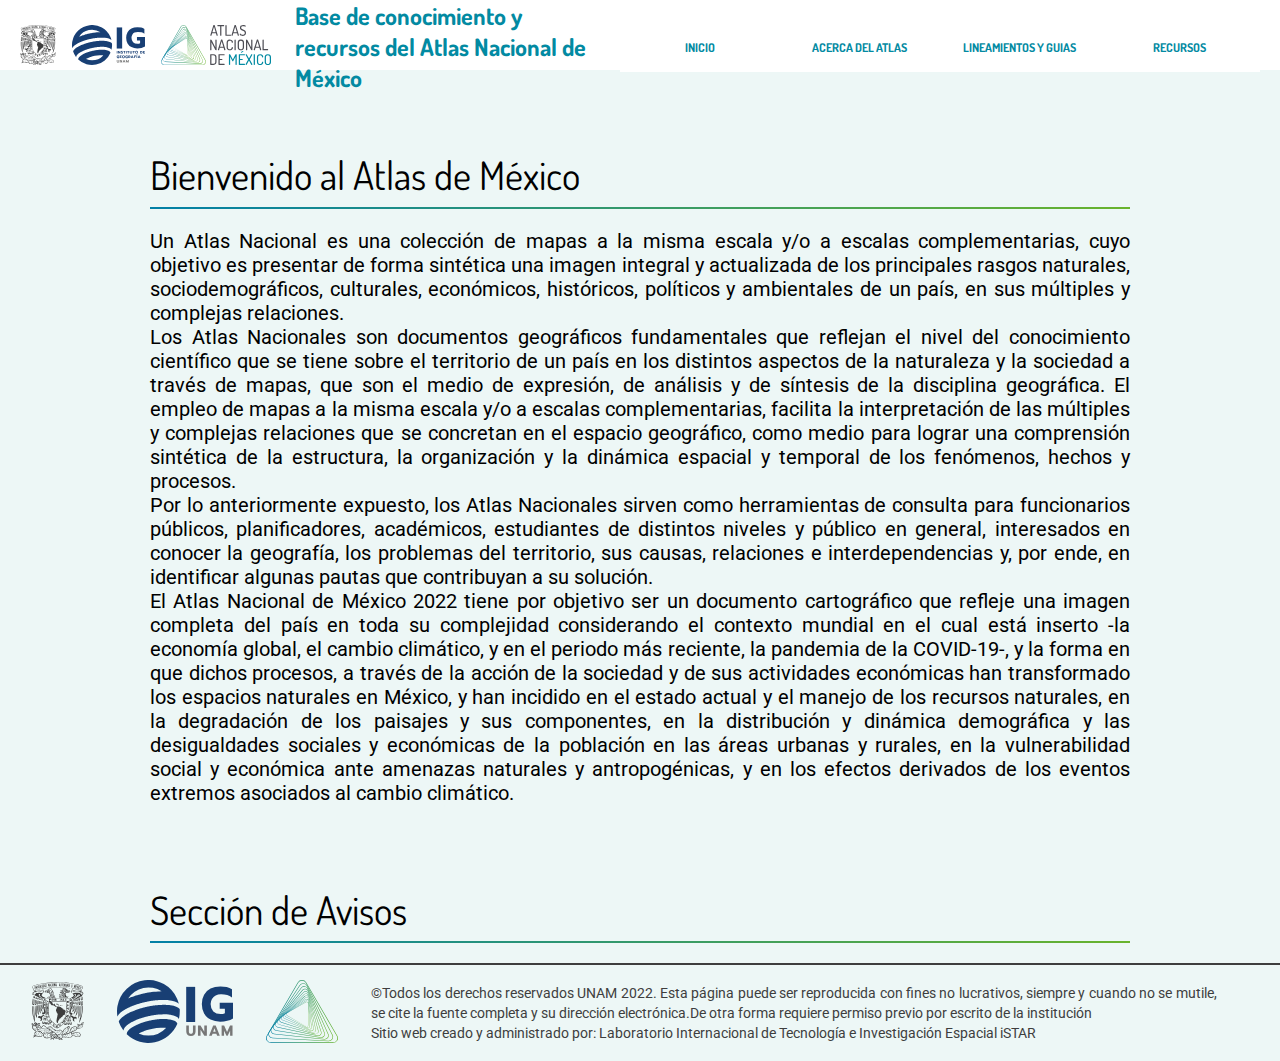
<file: index.html>
<!doctype html>
<html>
<head>
<meta charset="utf-8">
<meta http-equiv="X-UA-Compatible" content="IE=edge">
<link rel="shortcut icon" href="img/logos/icon.svg" type="image/x-icon">
<link href="css/style.css" rel="stylesheet" type="text/css">
<title>Inicio | Base de conocimiento y recursos para el ANM-202?</title>

	<meta name="viewport" content="width=device-width, initial-scale=1">
</head>
<header>
    <div class="header-logos">
        <a href="https://www.unam.mx/" target="_blank" title="UNAM">
            <img class="logo" alt="Universidad Nacional Autónoma de México" src="img/logos/UNAM.svg">
        </a>
        <a href="https://www.unam.mx/" target="_blank" title="IG">
            <img class="logo" alt="Instituto de Geografía" src="img/logos/Principal.svg">
        </a>
        <a href="https://www.unam.mx/" target="_blank" title="ANM">
            <img class="logo" alt="Atlas Nacional de México" src="img/logos/horizontal-logo.svg"  >
        </a>
    </div>
    <h1>Base de conocimiento y recursos del Atlas Nacional de México</h1>
	<nav class="menu">
	     <ul>
          <li><a href="index.html">Inicio</a></li>
          <li><a>Acerca del Atlas</a>
            <ul>
                <li><a href="ETem.html">Estructura Temática</a></li>
                <li><a href="ETec.html">Equipos de Trabajo</a></li>
                <li><a href="PdP.html">Procesos de Producción</a></li>
                <li><a href="Tec.html">Tecnologías</a></li>
                <li><a href="DA.html">Datos Abiertos</a></li>
                <li><a href="ID.html">Identidad Gráfica</a></li>
            </ul>
            </li>
          <li><a href="LG.html">Lineamientos y Guias</a></li>
          <li><a href="Rec.html">Recursos</a></li>
        </ul>
    </nav>
</header>

<body>
    <section class="Conte">

        <h3>Bienvenido al Atlas de México</h3>
        <p>Un Atlas Nacional es una colección de mapas a la misma escala y/o a escalas
            complementarias, cuyo objetivo es presentar de forma sintética una imagen integral
            y actualizada de los principales rasgos naturales, sociodemográficos, culturales,
            económicos, históricos, políticos y ambientales de un país, en sus múltiples y
            complejas relaciones.</p>

        <p>Los Atlas Nacionales son documentos geográficos fundamentales que reflejan el
            nivel del conocimiento científico que se tiene sobre el territorio de un país en los
            distintos aspectos de la naturaleza y la sociedad a través de mapas, que son el
            medio de expresión, de análisis y de síntesis de la disciplina geográfica. El empleo
            de mapas a la misma escala y/o a escalas complementarias, facilita la interpretación
            de las múltiples y complejas relaciones que se concretan en el espacio geográfico,
            como medio para lograr una comprensión sintética de la estructura, la organización
            y la dinámica espacial y temporal de los fenómenos, hechos y procesos.</p>

        <p>Por lo anteriormente expuesto, los Atlas Nacionales sirven como herramientas de
            consulta para funcionarios públicos, planificadores, académicos, estudiantes de
            distintos niveles y público en general, interesados en conocer la geografía, los
            problemas del territorio, sus causas, relaciones e interdependencias y, por ende, en
            identificar algunas pautas que contribuyan a su solución.</p>

        <p>El Atlas Nacional de México 2022 tiene por objetivo ser un documento cartográfico
            que refleje una imagen completa del país en toda su complejidad considerando el
            contexto mundial en el cual está inserto -la economía global, el cambio climático, y
            en el periodo más reciente, la pandemia de la COVID-19-, y la forma en que dichos
            procesos, a través de la acción de la sociedad y de sus actividades económicas han
            transformado los espacios naturales en México, y han incidido en el estado actual y
            el manejo de los recursos naturales, en la degradación de los paisajes y sus
            componentes, en la distribución y dinámica demográfica y las desigualdades
            sociales y económicas de la población en las áreas urbanas y rurales, en la
            vulnerabilidad social y económica ante amenazas naturales y antropogénicas, y en
            los efectos derivados de los eventos extremos asociados al cambio climático.</p>

    </section>

    <section class="Conte">

        <h3>Sección de Avisos</h3>
        <p></p>
    </section>
</body>

<footer >

	<div class="f-logos">

        <a href="https://www.unam.mx/" target="_blank" title="UNAM">
            <img class="logo logoUNAM" alt="UNAM" src="img/logos/UNAM.svg">
        </a>
        <a href="https://www.unam.mx/" target="_blank" title="IG">
            <img class="logo logoIG" alt="IG" src="img/logos/Hor-compacto.svg">
        </a>
        <a href="https://www.unam.mx/" target="_blank" title="ANM">
		 <img class="logo logoANM" alt="ANM" src="img/logos/icon.svg">
          </a>
	</div>

    <div class="f-texto">
    <p>©Todos los derechos reservados UNAM 2022. Esta página puede ser reproducida con fines no lucrativos, siempre y cuando no se mutile, se cite la fuente completa y su dirección electrónica.De otra forma requiere permiso previo por escrito de la institución<br>Sitio web creado y administrado por: Laboratorio Internacional de Tecnología e Investigación Espacial iSTAR</p>
    </div>
</footer>
</html>
</file>
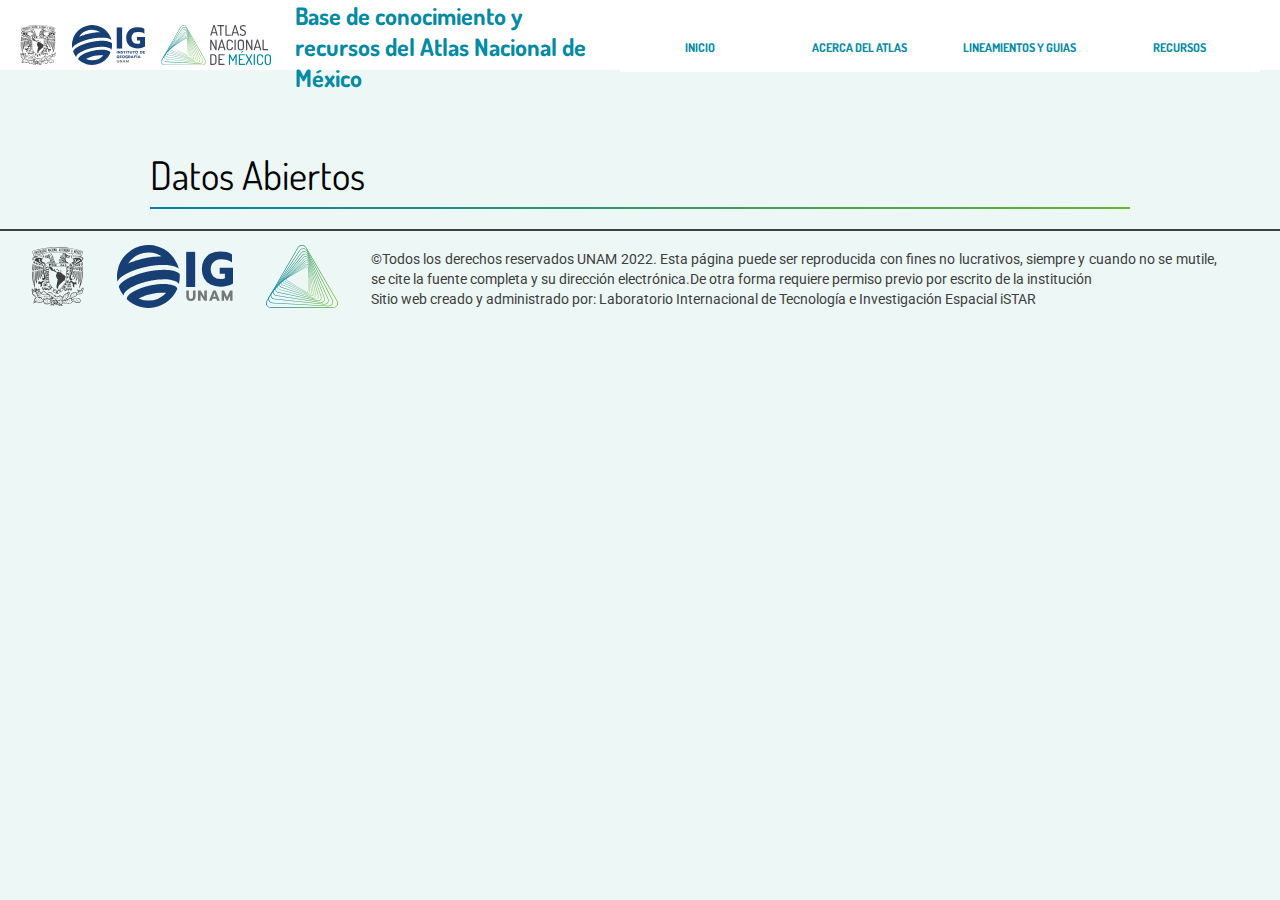
<file: DA.html>
<!doctype html>
<html>
<head>
<meta charset="utf-8">
<meta http-equiv="X-UA-Compatible" content="IE=edge">
<link rel="shortcut icon" href="img/logos/icon.svg" type="image/x-icon">
<link href="css/style.css" rel="stylesheet" type="text/css">

<title>Datos Abiertos | Base de conocimiento y recursos para el ANM-202?</title>

	<meta name="viewport" content="width=device-width, initial-scale=1">
</head>
<header>
    <div class="header-logos">
        <a href="https://www.unam.mx/" target="_blank" title="UNAM">
            <img class="logo" alt="Universidad Nacional Autónoma de México" src="img/logos/UNAM.svg">
        </a>
        <a href="https://www.unam.mx/" target="_blank" title="IG">
            <img class="logo" alt="Instituto de Geografía" src="img/logos/Principal.svg">
        </a>
        <a href="https://www.unam.mx/" target="_blank" title="ANM">
            <img class="logo" alt="Atlas Nacional de México" src="img/logos/horizontal-logo.svg"  >
        </a>
    </div>
    <h1>Base de conocimiento y recursos del Atlas Nacional de México</h1>
	<nav class="menu">
	     <ul>
          <li><a href="index.html">Inicio</a></li>
          <li><a>Acerca del Atlas</a>
           <ul>
                <li><a href="ETem.html">Estructura Temática</a></li>
                <li><a href="ETec.html">Equipos de Trabajo</a></li>
                <li><a href="PdP.html">Procesos de Producción</a></li>
                <li><a href="Tec.html">Tecnologías</a></li>
                <li><a href="DA.html">Datos Abiertos</a></li>
                <li><a href="ID.html">Identidad Gráfica</a></li>
            </ul>
            </li>
          <li><a href="LG.html">Lineamientos y Guias</a></li>
          <li><a href="Rec.html">Recursos</a></li>
        </ul>
    </nav>
</header>
<body >
    <section class="Conte">

        <h3>Datos Abiertos</h3>

   

    </section>

    <script src="js/func.js"></script>
</body>

<footer >

	<div class="f-logos">

        <a href="https://www.unam.mx/" target="_blank" title="UNAM">
            <img class="logo logoUNAM" alt="UNAM" src="img/logos/UNAM.svg">
        </a>
        <a href="https://www.unam.mx/" target="_blank" title="IG">
            <img class="logo logoIG" alt="IG" src="img/logos/Hor-compacto.svg">
        </a>
        <a href="https://www.unam.mx/" target="_blank" title="ANM">
		 <img class="logo logoANM" alt="ANM" src="img/logos/icon.svg">
          </a>
	</div>

    <div class="f-texto">
    <p>©Todos los derechos reservados UNAM 2022. Esta página puede ser reproducida con fines no lucrativos, siempre y cuando no se mutile, se cite la fuente completa y su dirección electrónica.De otra forma requiere permiso previo por escrito de la institución<br>Sitio web creado y administrado por: Laboratorio Internacional de Tecnología e Investigación Espacial iSTAR</p>
    </div>
</footer>

</html>
</file>
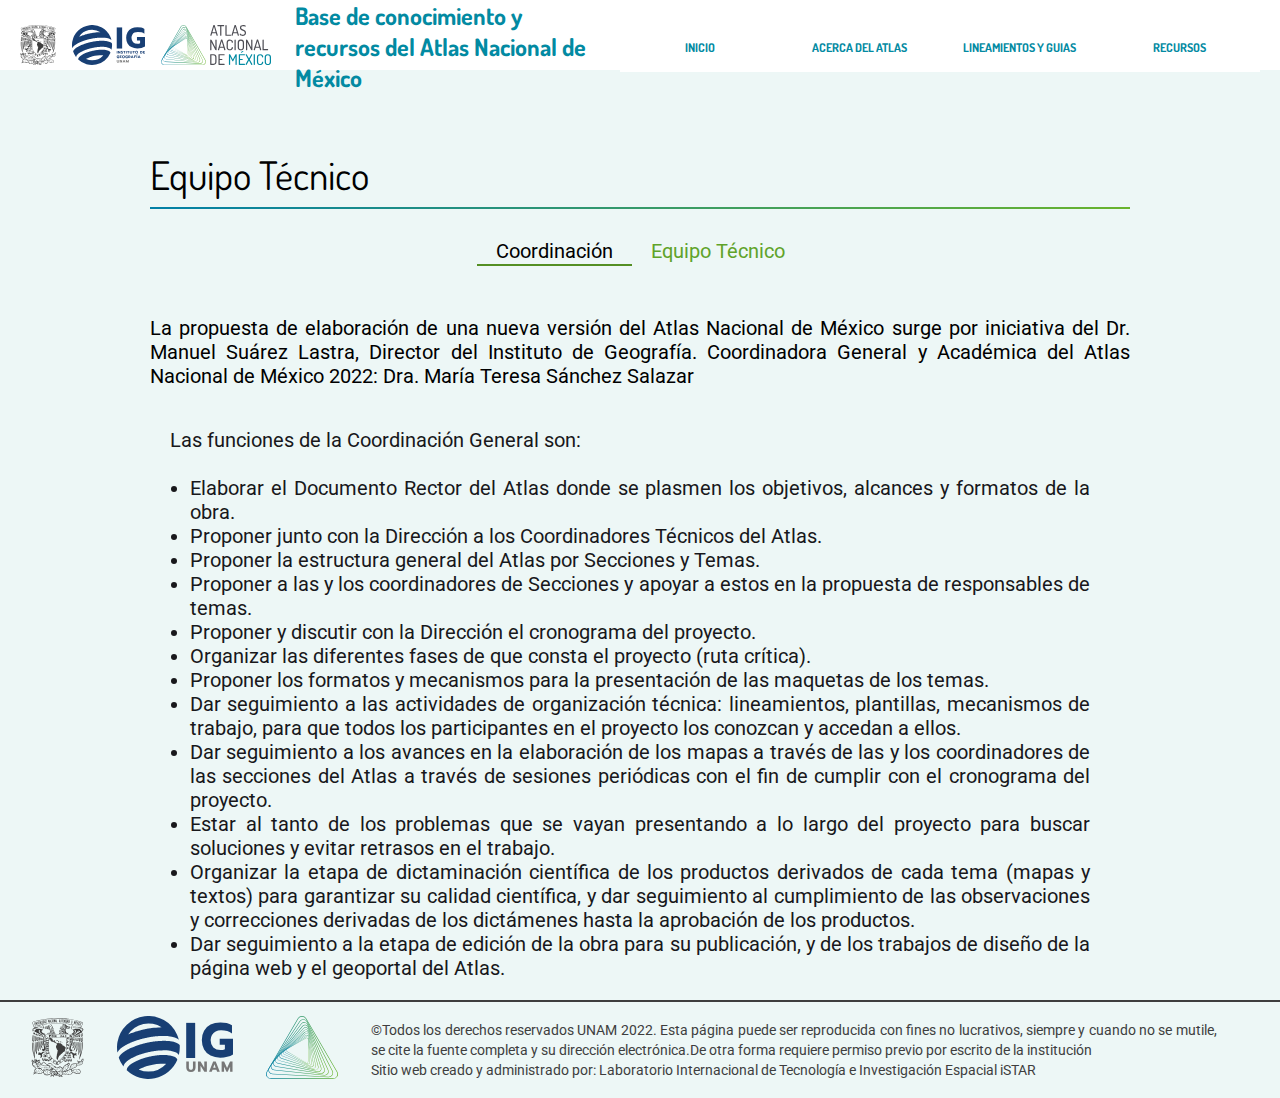
<file: ETec.HTML>
<!doctype html>
<html>
<head>
<meta charset="utf-8">
<meta http-equiv="X-UA-Compatible" content="IE=edge">
<link rel="shortcut icon" href="img/logos/icon.svg" type="image/x-icon">
<link href="css/style.css" rel="stylesheet" type="text/css">

<title>Equipo Técnico | Base de conocimiento y recursos para el ANM-202?</title>

	<meta name="viewport" content="width=device-width, initial-scale=1">
</head>
<header>
    <div class="header-logos">
        <a href="https://www.unam.mx/" target="_blank" title="UNAM">
            <img class="logo" alt="Universidad Nacional Autónoma de México" src="img/logos/UNAM.svg">
        </a>
        <a href="https://www.unam.mx/" target="_blank" title="IG">
            <img class="logo" alt="Instituto de Geografía" src="img/logos/Principal.svg">
        </a>
        <a href="https://www.unam.mx/" target="_blank" title="ANM">
            <img class="logo" alt="Atlas Nacional de México" src="img/logos/horizontal-logo.svg"  >
        </a>
    </div>
    <h1>Base de conocimiento y recursos del Atlas Nacional de México</h1>
	<nav class="menu">
	     <ul>
          <li><a href="index.html">Inicio</a></li>
          <li><a>Acerca del Atlas</a>
            <ul>
                <li><a href="ETem.html">Estructura Temática</a></li>
                <li><a href="ETec.html">Equipos de Trabajo</a></li>
                <li><a href="PdP.html">Procesos de Producción</a></li>
                <li><a href="Tec.html">Tecnologías</a></li>
                <li><a href="DA.html">Datos Abiertos</a></li>
                <li><a href="ID.html">Identidad Gráfica</a></li>
            </ul>
            </li>
          <li><a href="LG.html">Lineamientos y Guias</a></li>
          <li><a href="Rec.html">Recursos</a></li>
        </ul>
    </nav>
</header>
<body>
  
    <section class="Conte">

        <h3>Equipo Técnico</h3>
        <div class="topics" id="topics">
			<div class="topic activa" data-topic="Cordinacion">
				
				<p>Coordinación</p>
			</div>
			<div class="topic" data-topic="equipo">
				
				<p>Equipo Técnico</p>
			</div>
		</div>
        

        <div class="preguntas">
            <div class="contenedor-preguntas activo" data-topic="Cordinacion">
                <p>La propuesta de elaboración de una nueva versión del Atlas Nacional de México surge por iniciativa del Dr. Manuel Suárez Lastra, Director del Instituto de Geografía.
                    Coordinadora General y Académica del Atlas Nacional de México 2022: Dra. María Teresa Sánchez Salazar
                </p>

                <div class="information">
                    <p>Las funciones de la Coordinación General son:</p>
                </br>
                    <ul>
                        <li>Elaborar el Documento Rector del Atlas donde se plasmen los objetivos, alcances y formatos de la obra. </li>
                        <li>Proponer junto con la Dirección a los Coordinadores Técnicos del Atlas.</li>   
                        <li> Proponer la estructura general del Atlas por Secciones y Temas. </li>
                        <li> Proponer a las y los coordinadores de Secciones y apoyar a estos en la propuesta de responsables de temas.</li>
                        <li>Proponer y discutir con la Dirección el cronograma del proyecto.</li>
                        <li> Organizar las diferentes fases de que consta el proyecto (ruta crítica).</li>
                        <li>Proponer los formatos y mecanismos para la presentación de las maquetas de los temas.</li>
                        <li>Dar seguimiento a las actividades de organización técnica: lineamientos, plantillas, mecanismos de trabajo, para que todos los participantes en el proyecto los conozcan y accedan a ellos.</li>
                        <li>Dar seguimiento a los avances en la elaboración de los mapas a través de las y los coordinadores de las secciones del Atlas a través de sesiones periódicas con el fin de cumplir con el cronograma del proyecto.</li>
                        <li>Estar al tanto de los problemas que se vayan presentando a lo largo del proyecto para buscar soluciones y evitar retrasos en el trabajo.</li>
                        <li>Organizar la etapa de dictaminación científica de los productos derivados de cada tema (mapas y textos) para garantizar su calidad científica, y dar seguimiento al cumplimiento de las observaciones y correcciones derivadas de los dictámenes hasta la aprobación de los productos.</li> 
                        <li> Dar seguimiento a la etapa de edición de la obra para su publicación, y de los trabajos de diseño de la página web y el geoportal del Atlas.</li>
              </ul>
                </div>
            </div>

            <!-- EQUIPO DE TRABAJO -->
			<div class="contenedor-preguntas" data-topic="equipo">
				<div class="contenedor-pregunta activo">
					<p class="pregunta"> Autores
					<img src="./img/arrow.svg" alt="Abrir Respuesta" /></p>
					<ul class="respuesta"> 
                    <ul>
                     <li>Investigadores</li>
                     <li>Expertos</li>
                    </ul>
                     <p>Responsabilidades</p>
                     <ul>
                        <li>Obtener, generar y procesar los datos requeridos para la elaboración de sus mapas temáticos, textos, figuras y cuadros.
                        </li>
                        <li>Capturar, digitalizar y georreferenciar datos no incluidos en la cartografía base del proyecto.
                        </li>
                        <li>Adaptar la información a la escala elegida llevando a cabo los procesos de generalización que sean convenientes.
                        </li>
                        <li>Realizar cálculos y análisis estadísticos de los datos, si procede.
                        </li>
                        <li>Diseñar la leyenda y métodos de representación cartográfica de sus mapas temáticos</li>
                        <li>Generar insumos para los metadatos</li>
                        <li>Proporcionar al equipo técnico cartográfico los contenidos desarrollados en tiempo y forma comprobando que la información esté completa y carezca de errores para la elaboración de la cartografía.
                        </li>
                        <li>Dar el visto bueno a la cartografía elaborada por el equipo técnico cartográfico.
                        </li>
                         <li>Seguir los lineamientos técnicos del Atlas.
                        </li>
                     </ul>
                        <br>
                     <ul>
                        <li>Técnicos Académicos</li>
                        <li>Becarios</li>
                     </ul>
                     <p>Responsabilidades</p>
                     <ul>
                        <li>Apoyar a los autores en la generación de sus contenidos.</li>
                        <li>Atender los lineamientos técnicos definidos para la elaboración de los mapas temáticos, textos, figuras y cuadros.</li>
                     </ul>
                    </ul>
				</div>

				<div class="contenedor-pregunta">
					<p class="pregunta"> Cartografía
					<img src="./img/arrow.svg" alt="Abrir Respuesta" /></p>
					<ul class="respuesta"> 
                        <ul>
                        <p>Cordinación Técnica</p>
                         <li>Ana Rosales</li>
                         <li>Hector Reséndiz</li>
                        </ul>
                         <p>Responsabilidades</p>
                         <ul>
                            <li> Recibir y verificar los archivos cartográficos y tabulares entregados por los autores.</li>
                            <li>Diseñar plantillas y proponer paletas de color.</li>
                            <li>Definir procesos y lineamientos técnicos.</li>
                            <li>Capacitar.</li>
                            <li>Supervisar.</li>
                            <li>Elaborar y proporcionar a los autores la cartografía base.</li>
                            <li>Resolver inconsistencias.</li>
                         </ul>
                            <br>
                         <ul>
                            <p>Diseñadores Cartográficos</p>
                            <li>Técnicos Académicos</li>
                            <li>Becarios</li>
                         </ul>
                         <p>Responsabilidades</p>
                         <ul>
                            <li>Elaborar los mapas temáticos.</li>
                            <li>Apoyar a los autores en el cumplimiento de los requerimientos técnicos de las capas y realizar ajustes en los límites.</li>
                            <li>Apoyar a los autores en el diseño de leyendas y métodos de representación en los mapas.</li>
                            <li>Generar metadatos.</li>
                            <li>Reportar inconsistencias.</li>
                         </ul>
                        </ul>
				</div>
				<div class="contenedor-pregunta">
					<p class="pregunta">Editorial
					<img src="./img/arrow.svg" alt="Abrir Respuesta" /></p>
					<ul class="respuesta"> 
                        <ul>
                         <li>Laura Diana López Ascencio</li>
                         <li>Raúl Marcó del Pont Lalli</li>
                        </ul>
                         <p>Responsabilidades</p>
                         <ul>
                            <li>Integrar el documento final. Para su edición y publicación.
                            </li>
                            <li>Hacer pruebas de color.</li>
                            <li>Recibir y procesar archivos de mapas, figuras, cuadros y textos.
                            </li>
                            <li>Reportar inconsistencias.
                            </li>
                         </ul>
                            
                    </ul>
				</div>
				<div class="contenedor-pregunta">
					<p class="pregunta">Pagina Web del Atlas
					<img src="./img/arrow.svg" alt="Abrir Respuesta" /></p>
					<ul class="respuesta"> 
                        <ul>
                         <li>Diseñador web</li>
                       
                        </ul>
                         <p>Responsabilidades</p>
                         <ul>
                            <li>Diseñar, programar y mantener la página web del Atlas.</li>
                            <li>Recibir, procesar e integrar contenidos generados por los otros equipos técnicos. </li>
                         </ul>
                        </ul>
				</div>
				<div class="contenedor-pregunta">
					<p class="pregunta">Geoportal de Atlas
					<img src="./img/arrow.svg" alt="Abrir Respuesta" /></p>
					<ul class="respuesta"> 
                        <ul>
                            <p>Cordinación Técnica</p>
                            <li>Hector Reséndiz</li>
                        </ul>
                         <p>Responsabilidades</p>
                         <ul>
                            <li>Coordinar y supervisar el desarrollo del Geoportal del Atlas.</li>
                            <li>Recibir y validar archivos de mapas, figuras, cuadros y textos.</li>
                            <li>Integrar la base de datos del Geoportal.</li>
                            <li>Reportar inconsistencias.</li>
                         </ul>
                            <br>
                         <ul>
                            <p>Colaboradores</p>
                            <li>Técnicos iSTAR(6)</li>
                            <li>Becarios(3)</li>
                         </ul>
                         <p>Responsabilidades</p>
                         <ul>
                            <li>Desarrollar y mantener el Geoportal del Atlas.</li>
                            <li>Procesar archivos de mapas, figuras, cuadros y textos.</li>
                            <li>Reportar inconsistencias.</li>
                         </ul>
                        </ul>
				</div>
			</div>

		</div>

    </section>
    <script src="js/func.js"></script>
</body>

<footer >

	<div class="f-logos">

        <a href="https://www.unam.mx/" target="_blank" title="UNAM">
            <img class="logo logoUNAM" alt="UNAM" src="img/logos/UNAM.svg">
        </a>
        <a href="https://www.unam.mx/" target="_blank" title="IG">
            <img class="logo logoIG" alt="IG" src="img/logos/Hor-compacto.svg">
        </a>
        <a href="https://www.unam.mx/" target="_blank" title="ANM">
		 <img class="logo logoANM" alt="ANM" src="img/logos/icon.svg">
          </a>
	</div>

    <div class="f-texto">
    <p>©Todos los derechos reservados UNAM 2022. Esta página puede ser reproducida con fines no lucrativos, siempre y cuando no se mutile, se cite la fuente completa y su dirección electrónica.De otra forma requiere permiso previo por escrito de la institución<br>Sitio web creado y administrado por: Laboratorio Internacional de Tecnología e Investigación Espacial iSTAR</p>
    </div>
</footer>
</html>
</file>
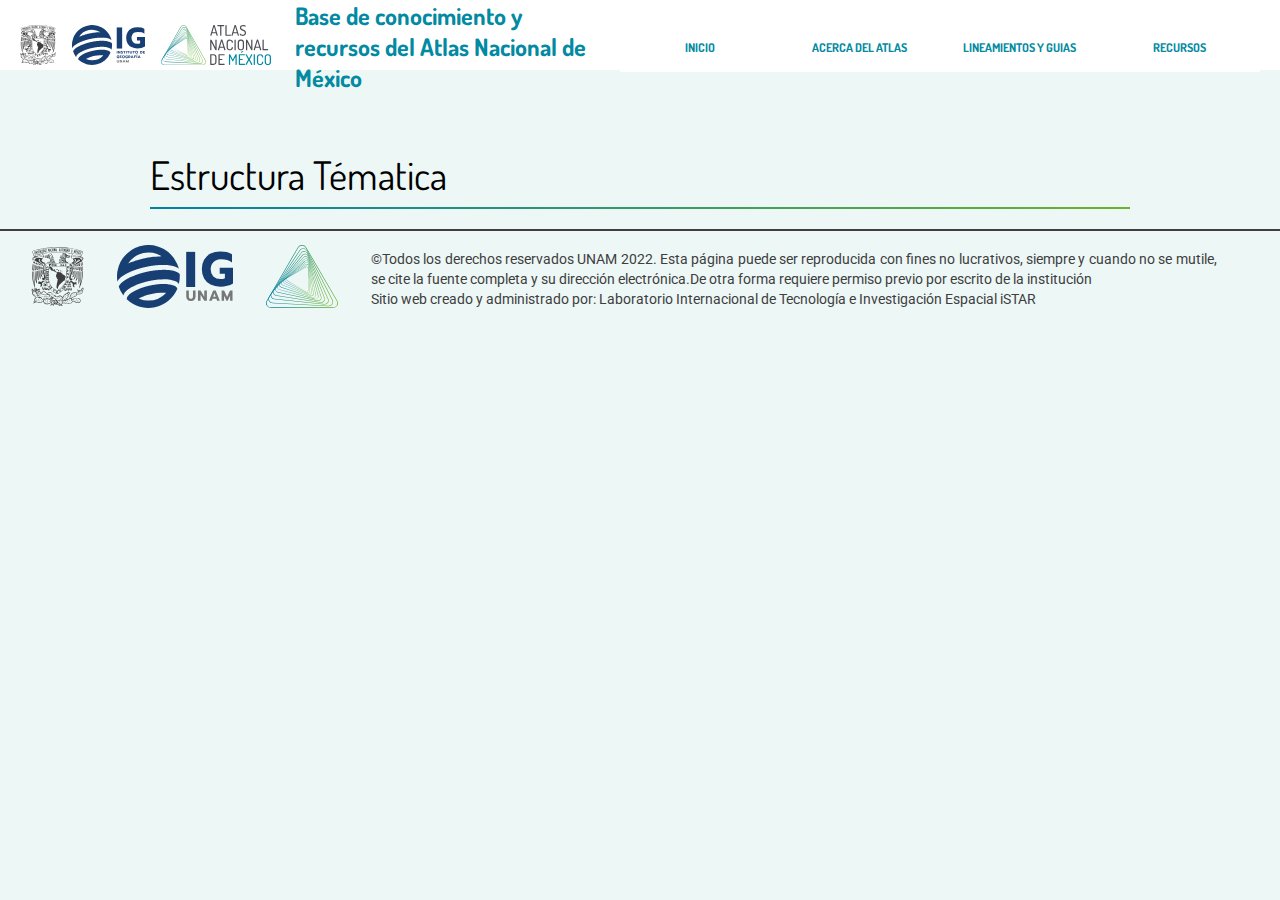
<file: ETem.html>
<!doctype html>
<html>
<head>
<meta charset="utf-8">
<meta http-equiv="X-UA-Compatible" content="IE=edge">
<link rel="shortcut icon" href="img/logos/icon.svg" type="image/x-icon">
<link href="css/style.css" rel="stylesheet" type="text/css">

<title>Estructura Tématica | Base de conocimiento y recursos para el ANM-202?</title>

	<meta name="viewport" content="width=device-width, initial-scale=1">
</head>
<header>
    <div class="header-logos">
        <a href="https://www.unam.mx/" target="_blank" title="UNAM">
            <img class="logo" alt="Universidad Nacional Autónoma de México" src="img/logos/UNAM.svg">
        </a>
        <a href="https://www.unam.mx/" target="_blank" title="IG">
            <img class="logo" alt="Instituto de Geografía" src="img/logos/Principal.svg">
        </a>
        <a href="https://www.unam.mx/" target="_blank" title="ANM">
            <img class="logo" alt="Atlas Nacional de México" src="img/logos/horizontal-logo.svg"  >
        </a>
    </div>
    <h1>Base de conocimiento y recursos del Atlas Nacional de México</h1>
	<nav class="menu">
	     <ul>
          <li><a href="index.html">Inicio</a></li>
          <li><a>Acerca del Atlas</a>
           <ul>
                <li><a href="ETem.html">Estructura Temática</a></li>
                <li><a href="ETec.html">Equipos de Trabajo</a></li>
                <li><a href="PdP.html">Procesos de Producción</a></li>
                <li><a href="Tec.html">Tecnologías</a></li>
                <li><a href="DA.html">Datos Abiertos</a></li>
                <li><a href="ID.html">Identidad Gráfica</a></li>
            </ul>
            </li>
          <li><a href="LG.html">Lineamientos y Guias</a></li>
          <li><a href="Rec.html">Recursos</a></li>
        </ul>
    </nav>
</header>
<body >
    <section class="Conte">

        <h3>Estructura Tématica</h3>

   

    </section>

    <script src="js/func.js"></script>
</body>

<footer >

	<div class="f-logos">

        <a href="https://www.unam.mx/" target="_blank" title="UNAM">
            <img class="logo logoUNAM" alt="UNAM" src="img/logos/UNAM.svg">
        </a>
        <a href="https://www.unam.mx/" target="_blank" title="IG">
            <img class="logo logoIG" alt="IG" src="img/logos/Hor-compacto.svg">
        </a>
        <a href="https://www.unam.mx/" target="_blank" title="ANM">
		 <img class="logo logoANM" alt="ANM" src="img/logos/icon.svg">
          </a>
	</div>

    <div class="f-texto">
    <p>©Todos los derechos reservados UNAM 2022. Esta página puede ser reproducida con fines no lucrativos, siempre y cuando no se mutile, se cite la fuente completa y su dirección electrónica.De otra forma requiere permiso previo por escrito de la institución<br>Sitio web creado y administrado por: Laboratorio Internacional de Tecnología e Investigación Espacial iSTAR</p>
    </div>
</footer>

</html>
</file>
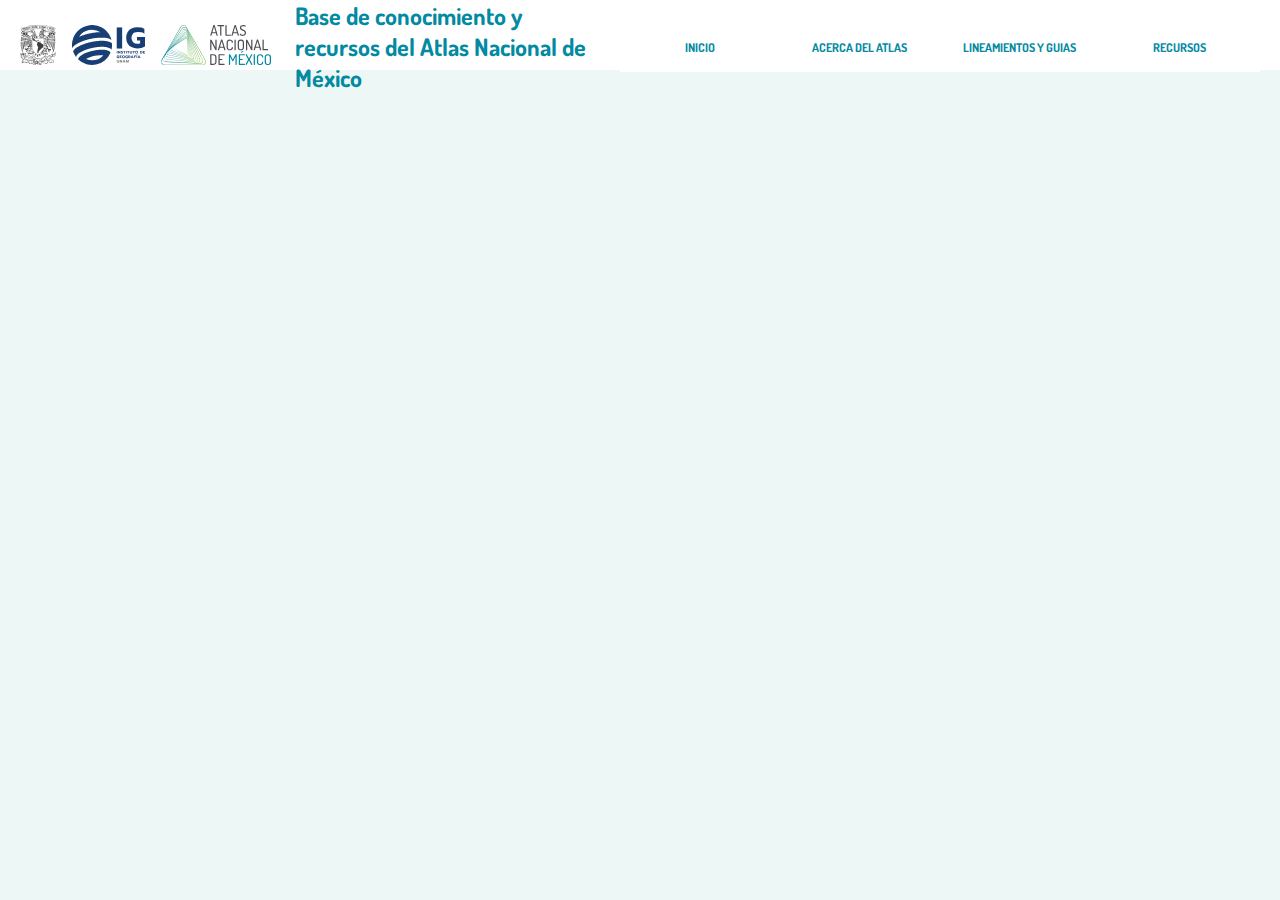
<file: Header.html>
<!doctype html>
<html>
<head>
<meta charset="utf-8">
<meta http-equiv="X-UA-Compatible" content="IE=edge">
<link rel="shortcut icon" href="img/logos/icon.svg" type="image/x-icon">
<link href="css/style.css" rel="stylesheet" type="text/css">
<title>Base de conocimiento y recursos para el ANM-202?</title>

	<meta name="viewport" content="width=device-width, initial-scale=1">
</head>
<header>
    <div class="header-logos">
        <a href="https://www.unam.mx/" target="_blank" title="UNAM">
            <img class="logo" alt="Universidad Nacional Autónoma de México" src="img/logos/UNAM.svg">
        </a>
        <a href="https://www.unam.mx/" target="_blank" title="IG">
            <img class="logo" alt="Instituto de Geografía" src="img/logos/Principal.svg">
        </a>
        <a href="https://www.unam.mx/" target="_blank" title="ANM">
            <img class="logo" alt="Atlas Nacional de México" src="img/logos/horizontal-logo.svg"  >
        </a>
    </div>
    <h1>Base de conocimiento y recursos del Atlas Nacional de México</h1>
	<nav class="menu">
	     <ul>
          <li><a href="index.html">Inicio</a></li>
          <li><a href="">Acerca del Atlas</a>
           <ul>
                <li><a href="">Estructura Temática</a></li>
                <li><a href="">Equipos de Trabajo</a></li>
                <li><a href="">Procesos de Producción</a></li>
                <li><a href="">Tecnologías</a></li>
                <li><a href="">Datos Abiertos</a></li>
                <li><a href="">Identidad Gráfica</a></li>
            </ul>
            </li>
          <li><a href="lineamientos.html">Lineamientos y Guias</a></li>
          <li><a href="">Recursos</a></li>
        </ul>
    </nav>
</header>
</file>
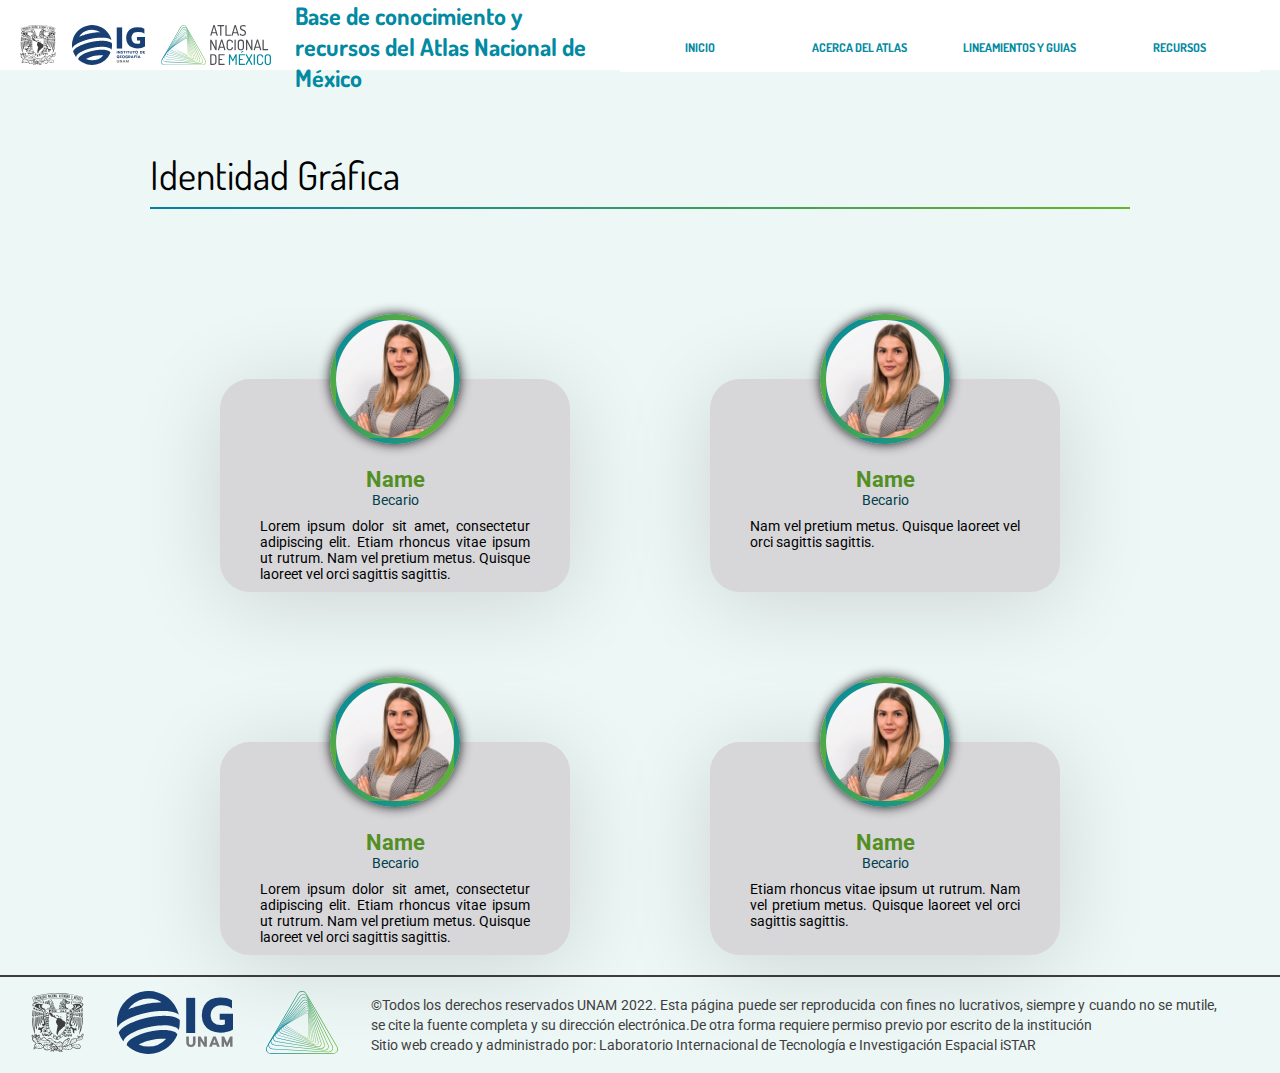
<file: ID.html>
<!doctype html>
<html>
<head>
<meta charset="utf-8">
<meta http-equiv="X-UA-Compatible" content="IE=edge">
<link rel="shortcut icon" href="img/logos/icon.svg" type="image/x-icon">
<link href="css/style.css" rel="stylesheet" type="text/css">

<title>Identidad Gráfica | Base de conocimiento y recursos para el ANM-202?</title>

	<meta name="viewport" content="width=device-width, initial-scale=1">
</head>
<header>
    <div class="header-logos">
        <a href="https://www.unam.mx/" target="_blank" title="UNAM">
            <img class="logo" alt="Universidad Nacional Autónoma de México" src="img/logos/UNAM.svg">
        </a>
        <a href="https://www.unam.mx/" target="_blank" title="IG">
            <img class="logo" alt="Instituto de Geografía" src="img/logos/Principal.svg">
        </a>
        <a href="https://www.unam.mx/" target="_blank" title="ANM">
            <img class="logo" alt="Atlas Nacional de México" src="img/logos/horizontal-logo.svg"  >
        </a>
    </div>
    <h1>Base de conocimiento y recursos del Atlas Nacional de México</h1>
	<nav class="menu">
	     <ul>
          <li><a href="index.html">Inicio</a></li>
          <li><a>Acerca del Atlas</a>
           <ul>
                <li><a href="ETem.html">Estructura Temática</a></li>
                <li><a href="ETec.html">Equipos de Trabajo</a></li>
                <li><a href="PdP.html">Procesos de Producción</a></li>
                <li><a href="Tec.html">Tecnologías</a></li>
                <li><a href="DA.html">Datos Abiertos</a></li>
                <li><a href="ID.html">Identidad Gráfica</a></li>
            </ul>
            </li>
          <li><a href="LG.html">Lineamientos y Guias</a></li>
          <li><a href="Rec.html">Recursos</a></li>
        </ul>
    </nav>
</header>
<body >
    <section class="Conte">

        <h3>Identidad Gráfica</h3>
        <section class="containers">
        <div class="card-ig">
            <div class="card-ig-header">
                <img src="img/ig.jpg" alt="Profile Image" class="profile-img">
            </div>
            <div class="card-ig-body">
                <p class="name">Name</p>
                <p class="job">Becario</p>
                <p class="description"> Lorem ipsum dolor sit amet, consectetur adipiscing elit. Etiam rhoncus vitae ipsum ut rutrum. Nam vel pretium metus. Quisque laoreet vel orci sagittis sagittis.</p>
            </div>
        </div>
        <div class="card-ig">
            <div class="card-ig-header">
                <img src="img/ig.jpg" alt="Profile Image" class="profile-img">
            </div>
            <div class="card-ig-body">
                <p class="name"> Name</p>
                <p class="job">Becario</p>
                <p class="description"> Nam vel pretium metus. Quisque laoreet vel orci sagittis sagittis.</p>
            </div>
        </div>
        <div class="card-ig">
            <div class="card-ig-header">
                <img src="img/ig.jpg" alt="Profile Image" class="profile-img">
            </div>
            <div class="card-ig-body">
                <p class="name">Name</p>
                 <p class="job">Becario</p>
                <p class="description"> Lorem ipsum dolor sit amet, consectetur adipiscing elit. Etiam rhoncus vitae ipsum ut rutrum. Nam vel pretium metus. Quisque laoreet vel orci sagittis sagittis.</p>
            </div>
        </div>
        <div class="card-ig">
            <div class="card-ig-header">
                <img src="img/ig.jpg" alt="Profile Image" class="profile-img">
            </div>
            <div class="card-ig-body">
                <p class="name">Name</p>
                <p class="job">Becario</p>
                <p class="description"> Etiam rhoncus vitae ipsum ut rutrum. Nam vel pretium metus. Quisque laoreet vel orci sagittis sagittis.</p>
            </div>
        </div>
            
    </section>
    </section>

    <script src="js/func.js"></script>
</body>

<footer >

	<div class="f-logos">

        <a href="https://www.unam.mx/" target="_blank" title="UNAM">
            <img class="logo logoUNAM" alt="UNAM" src="img/logos/UNAM.svg">
        </a>
        <a href="https://www.unam.mx/" target="_blank" title="IG">
            <img class="logo logoIG" alt="IG" src="img/logos/Hor-compacto.svg">
        </a>
        <a href="https://www.unam.mx/" target="_blank" title="ANM">
		 <img class="logo logoANM" alt="ANM" src="img/logos/icon.svg">
          </a>
	</div>

    <div class="f-texto">
    <p>©Todos los derechos reservados UNAM 2022. Esta página puede ser reproducida con fines no lucrativos, siempre y cuando no se mutile, se cite la fuente completa y su dirección electrónica.De otra forma requiere permiso previo por escrito de la institución<br>Sitio web creado y administrado por: Laboratorio Internacional de Tecnología e Investigación Espacial iSTAR</p>
    </div>
</footer>

</html>
</file>
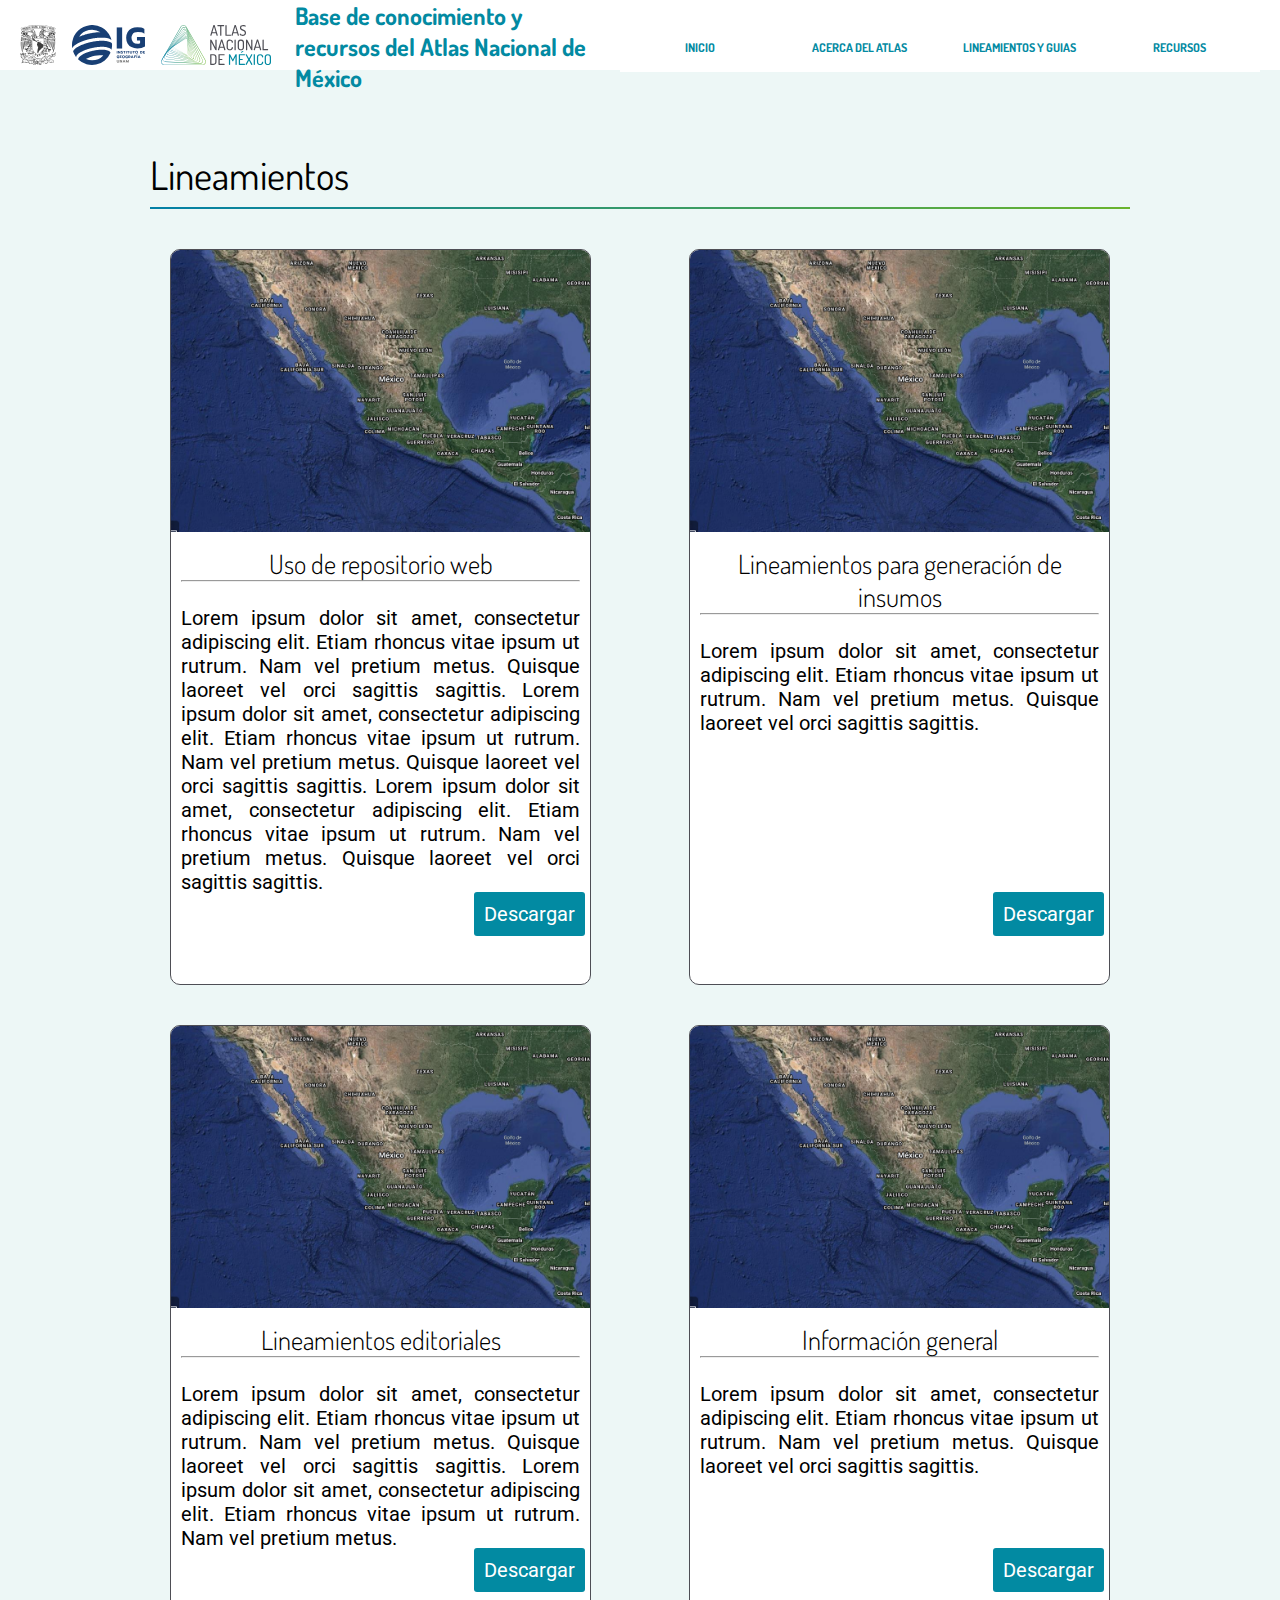
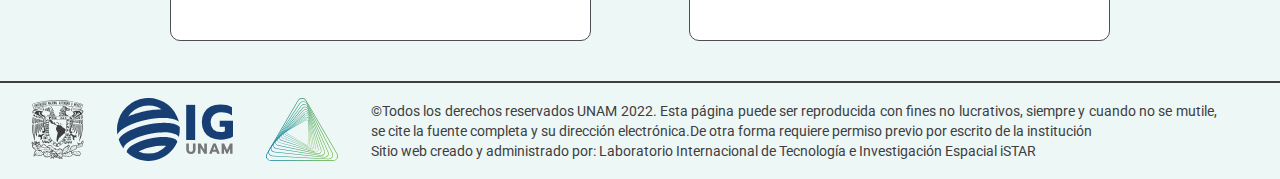
<file: LG.html>
<!doctype html>
<html>
<head>
<meta charset="utf-8">
<meta http-equiv="X-UA-Compatible" content="IE=edge">
<link rel="shortcut icon" href="img/logos/icon.svg" type="image/x-icon">
<link href="css/style.css" rel="stylesheet" type="text/css">

<title>Lineamientos y Guias | Base de conocimiento y recursos para el ANM-202?</title>

	<meta name="viewport" content="width=device-width, initial-scale=1">
</head>
<header>
    <div class="header-logos">
        <a href="https://www.unam.mx/" target="_blank" title="UNAM">
            <img class="logo" alt="Universidad Nacional Autónoma de México" src="img/logos/UNAM.svg">
        </a>
        <a href="https://www.unam.mx/" target="_blank" title="IG">
            <img class="logo" alt="Instituto de Geografía" src="img/logos/Principal.svg">
        </a>
        <a href="https://www.unam.mx/" target="_blank" title="ANM">
            <img class="logo" alt="Atlas Nacional de México" src="img/logos/horizontal-logo.svg"  >
        </a>
    </div>
    <h1>Base de conocimiento y recursos del Atlas Nacional de México</h1>
	<nav class="menu">
	     <ul>
          <li><a href="index.html">Inicio</a></li>
          <li><a>Acerca del Atlas</a>
            <ul>
                <li><a href="ETem.html">Estructura Temática</a></li>
                <li><a href="ETec.html">Equipos de Trabajo</a></li>
                <li><a href="PdP.html">Procesos de Producción</a></li>
                <li><a href="Tec.html">Tecnologías</a></li>
                <li><a href="DA.html">Datos Abiertos</a></li>
                <li><a href="ID.html">Identidad Gráfica</a></li>
            </ul>
            </li>
          <li><a href="LG.html">Lineamientos y Guias</a></li>
          <li><a href="Rec.html">Recursos</a></li>
        </ul>
    </nav>
</header>

 <!-- fin de encabezado -->

  <body>
    <div class="Conte">
    
        <h3>Lineamientos</h3>
     
        <section class="containers">
     
        <div class="card">
         <div>
             <img src="img/geoportal.png"/>
         </div>
         <div class="tema">
             <h4>Uso de repositorio web</h4><hr>
         </div>
         <div class="descripcion">
             <p>Lorem ipsum dolor sit amet, consectetur adipiscing elit. Etiam rhoncus vitae ipsum ut rutrum. Nam vel pretium metus. Quisque laoreet vel orci sagittis sagittis.
                Lorem ipsum dolor sit amet, consectetur adipiscing elit. Etiam rhoncus vitae ipsum ut rutrum. Nam vel pretium metus. Quisque laoreet vel orci sagittis sagittis.
                Lorem ipsum dolor sit amet, consectetur adipiscing elit. Etiam rhoncus vitae ipsum ut rutrum. Nam vel pretium metus. Quisque laoreet vel orci sagittis sagittis.
            </p>
         </div>
         <div class="posicion">
             <a href="#" class="button">Descargar</a>
         </div> 
     
        </div>
     
            <!-- Card 2 -->
     
     
        <div class="card">
         <div>
             <img src="img/geoportal.png"/>
         </div>
         <div class="tema">
             <h4>Lineamientos para generación de insumos</h4><hr>
         </div>
         <div class="descripcion">
             <p>Lorem ipsum dolor sit amet, consectetur adipiscing elit. Etiam rhoncus vitae ipsum ut rutrum. Nam vel pretium metus. Quisque laoreet vel orci sagittis sagittis.</p>
         </div>
         <div class="posicion">
             <a href="#" class="button">Descargar</a>
         </div> 
        </div>
     
        <!-- Card 3 -->
     
     
        <div class="card">
         <div>
             <img src="img/geoportal.png"/>
         </div>
         <div class="tema">
             <h4>Lineamientos editoriales</h4><hr>
         </div>
         <div class="descripcion">
             <p>Lorem ipsum dolor sit amet, consectetur adipiscing elit. Etiam rhoncus vitae ipsum ut rutrum. Nam vel pretium metus. Quisque laoreet vel orci sagittis sagittis.
                Lorem ipsum dolor sit amet, consectetur adipiscing elit. Etiam rhoncus vitae ipsum ut rutrum. Nam vel pretium metus.
             </p>
         </div>
         <div class="posicion">
             <a href="#" class="button">Descargar</a>
         </div> 
        </div>
     
        <!-- Card 4 -->
     
     
        <div class="card">
         <div>
             <img src="img/geoportal.png"/>
         </div>
         <div class="tema">
             <h4>Información general</h4><hr>
         </div>
         <div class="descripcion">
             <p>Lorem ipsum dolor sit amet, consectetur adipiscing elit. Etiam rhoncus vitae ipsum ut rutrum. Nam vel pretium metus. Quisque laoreet vel orci sagittis sagittis.</p>
         </div>
         <div class="posicion">
             <a href="#" class="button">Descargar</a>
         </div> 
        </div>
     </section>
     
         </div>
</body>

<footer >

	<div class="f-logos">

        <a href="https://www.unam.mx/" target="_blank" title="UNAM">
            <img class="logo logoUNAM" alt="UNAM" src="img/logos/UNAM.svg">
        </a>
        <a href="https://www.unam.mx/" target="_blank" title="IG">
            <img class="logo logoIG" alt="IG" src="img/logos/Hor-compacto.svg">
        </a>
        <a href="https://www.unam.mx/" target="_blank" title="ANM">
		 <img class="logo logoANM" alt="ANM" src="img/logos/icon.svg">
          </a>
	</div>

    <div class="f-texto">
    <p>©Todos los derechos reservados UNAM 2022. Esta página puede ser reproducida con fines no lucrativos, siempre y cuando no se mutile, se cite la fuente completa y su dirección electrónica.De otra forma requiere permiso previo por escrito de la institución<br>Sitio web creado y administrado por: Laboratorio Internacional de Tecnología e Investigación Espacial iSTAR</p>
    </div>
</footer>

</html>
</file>
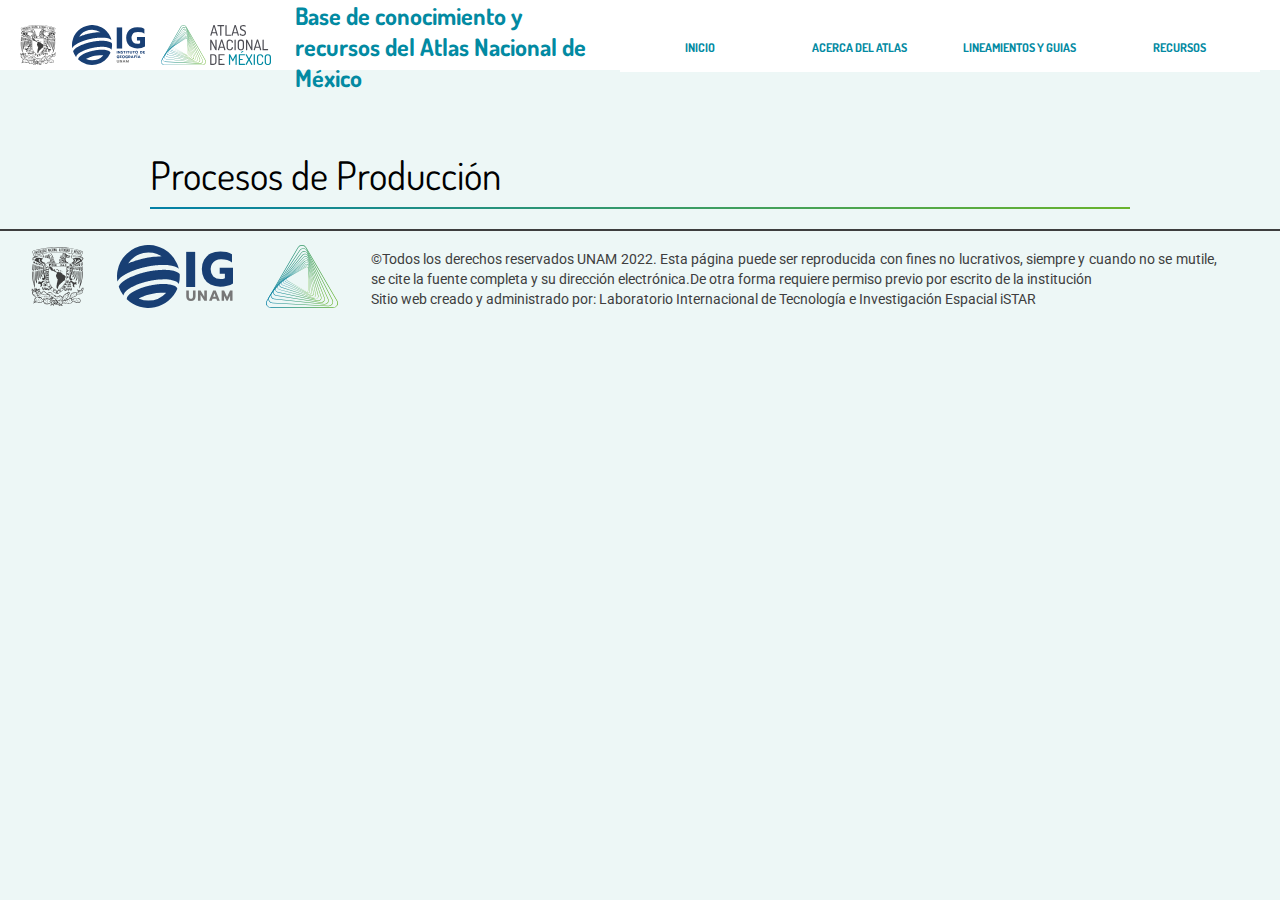
<file: PdP.html>
<!doctype html>
<html>
<head>
<meta charset="utf-8">
<meta http-equiv="X-UA-Compatible" content="IE=edge">
<link rel="shortcut icon" href="img/logos/icon.svg" type="image/x-icon">
<link href="css/style.css" rel="stylesheet" type="text/css">

<title>Procesos de Producción | Base de conocimiento y recursos para el ANM-202?</title>

	<meta name="viewport" content="width=device-width, initial-scale=1">
</head>
<header>
    <div class="header-logos">
        <a href="https://www.unam.mx/" target="_blank" title="UNAM">
            <img class="logo" alt="Universidad Nacional Autónoma de México" src="img/logos/UNAM.svg">
        </a>
        <a href="https://www.unam.mx/" target="_blank" title="IG">
            <img class="logo" alt="Instituto de Geografía" src="img/logos/Principal.svg">
        </a>
        <a href="https://www.unam.mx/" target="_blank" title="ANM">
            <img class="logo" alt="Atlas Nacional de México" src="img/logos/horizontal-logo.svg"  >
        </a>
    </div>
    <h1>Base de conocimiento y recursos del Atlas Nacional de México</h1>
	<nav class="menu">
	     <ul>
          <li><a href="index.html">Inicio</a></li>
          <li><a>Acerca del Atlas</a>
           <ul>
                <li><a href="ETem.html">Estructura Temática</a></li>
                <li><a href="ETec.html">Equipos de Trabajo</a></li>
                <li><a href="PdP.html">Procesos de Producción</a></li>
                <li><a href="Tec.html">Tecnologías</a></li>
                <li><a href="DA.html">Datos Abiertos</a></li>
                <li><a href="ID.html">Identidad Gráfica</a></li>
            </ul>
            </li>
          <li><a href="LG.html">Lineamientos y Guias</a></li>
          <li><a href="Rec.html">Recursos</a></li>
        </ul>
    </nav>
</header>
<body >
    <section class="Conte">

        <h3>Procesos de Producción</h3>

   

    </section>

    <script src="js/func.js"></script>
</body>

<footer >

	<div class="f-logos">

        <a href="https://www.unam.mx/" target="_blank" title="UNAM">
            <img class="logo logoUNAM" alt="UNAM" src="img/logos/UNAM.svg">
        </a>
        <a href="https://www.unam.mx/" target="_blank" title="IG">
            <img class="logo logoIG" alt="IG" src="img/logos/Hor-compacto.svg">
        </a>
        <a href="https://www.unam.mx/" target="_blank" title="ANM">
		 <img class="logo logoANM" alt="ANM" src="img/logos/icon.svg">
          </a>
	</div>

    <div class="f-texto">
    <p>©Todos los derechos reservados UNAM 2022. Esta página puede ser reproducida con fines no lucrativos, siempre y cuando no se mutile, se cite la fuente completa y su dirección electrónica.De otra forma requiere permiso previo por escrito de la institución<br>Sitio web creado y administrado por: Laboratorio Internacional de Tecnología e Investigación Espacial iSTAR</p>
    </div>
</footer>

</html>
</file>
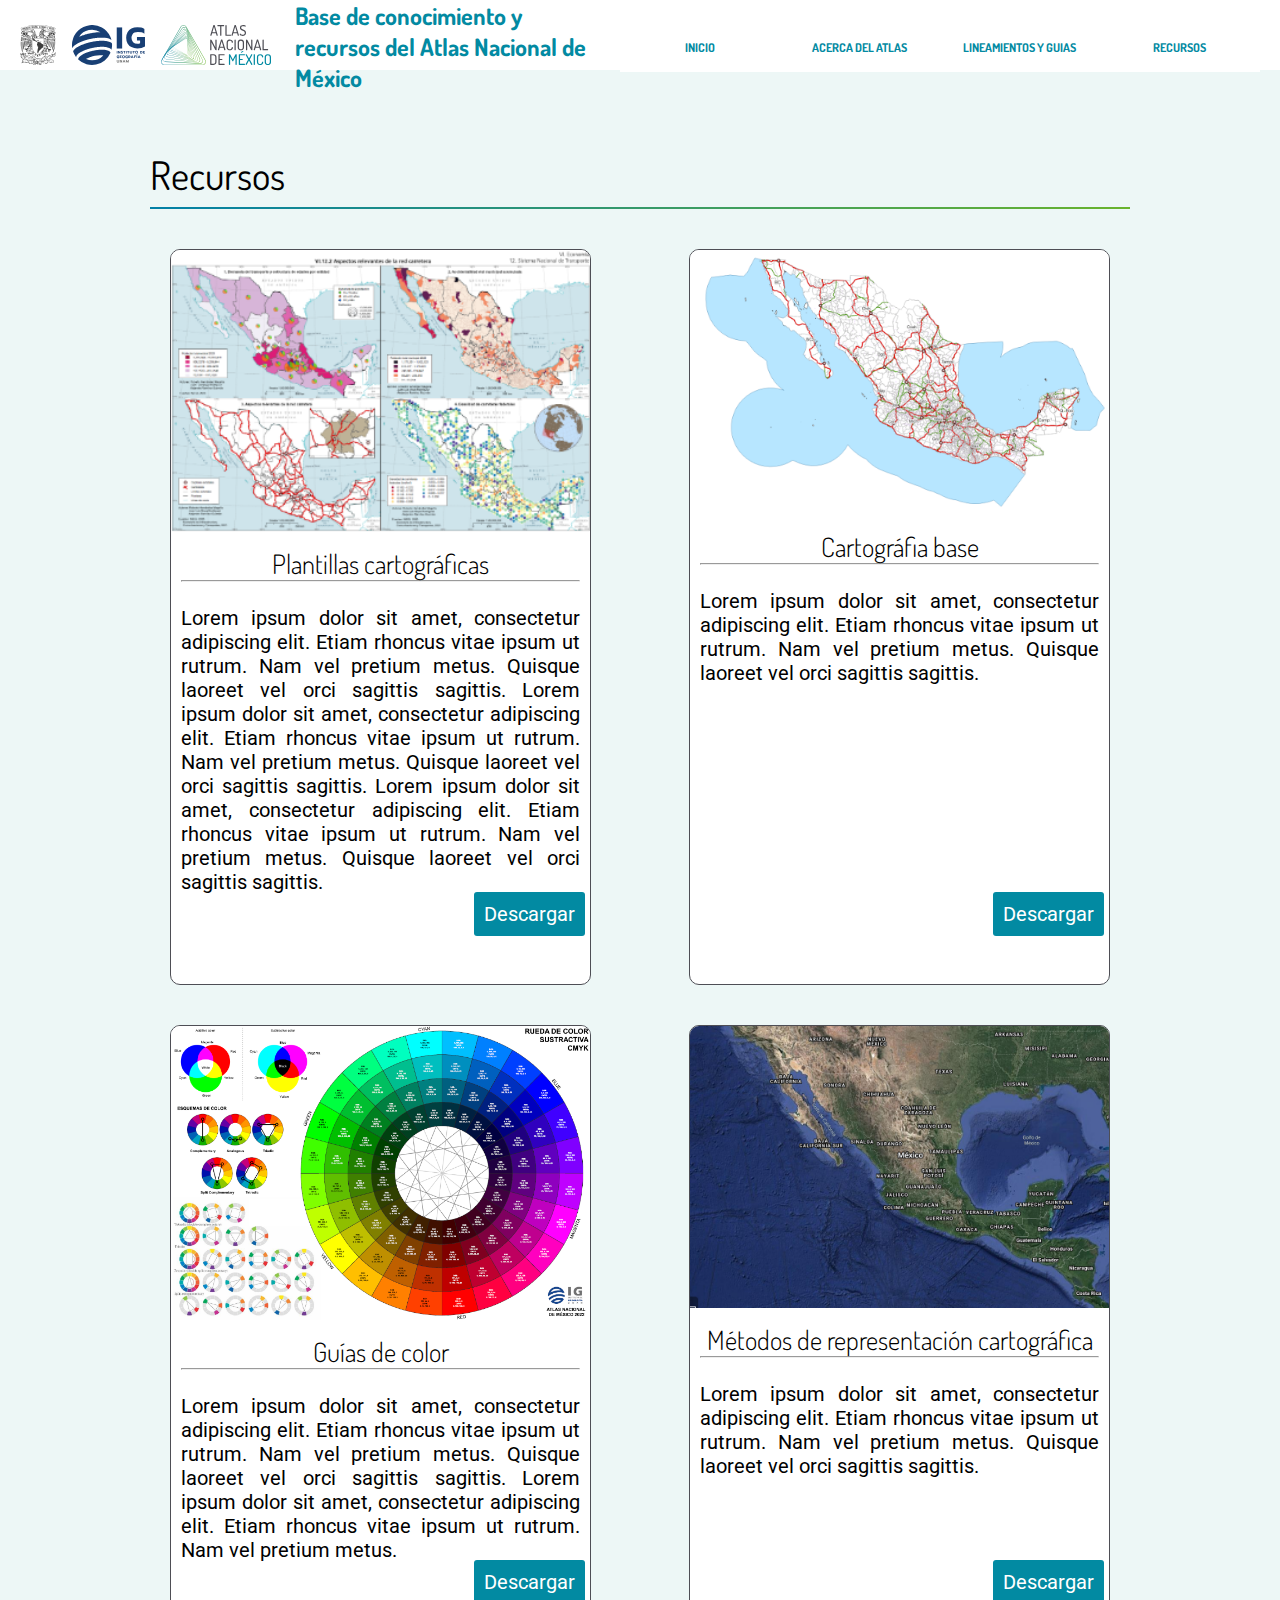
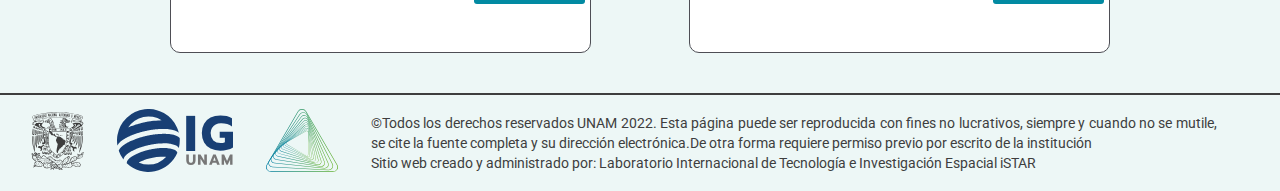
<file: Rec.html>
<!doctype html>
<html>
<head>
<meta charset="utf-8">
<meta http-equiv="X-UA-Compatible" content="IE=edge">
<link rel="shortcut icon" href="img/logos/icon.svg" type="image/x-icon">
<link href="css/style.css" rel="stylesheet" type="text/css">

<title> Recursos | Base de conocimiento y recursos para el ANM-202?</title>

	<meta name="viewport" content="width=device-width, initial-scale=1">
</head>
<header>
    <div class="header-logos">
        <a href="https://www.unam.mx/" target="_blank" title="UNAM">
            <img class="logo" alt="Universidad Nacional Autónoma de México" src="img/logos/UNAM.svg">
        </a>
        <a href="https://www.unam.mx/" target="_blank" title="IG">
            <img class="logo" alt="Instituto de Geografía" src="img/logos/Principal.svg">
        </a>
        <a href="https://www.unam.mx/" target="_blank" title="ANM">
            <img class="logo" alt="Atlas Nacional de México" src="img/logos/horizontal-logo.svg"  >
        </a>
    </div>
    <h1>Base de conocimiento y recursos del Atlas Nacional de México</h1>
	<nav class="menu">
	     <ul>
          <li><a href="index.html">Inicio</a></li>
          <li><a>Acerca del Atlas</a>
           <ul>
                <li><a href="ETem.html">Estructura Temática</a></li>
                <li><a href="ETec.html">Equipos de Trabajo</a></li>
                <li><a href="PdP.html">Procesos de Producción</a></li>
                <li><a href="Tec.html">Tecnologías</a></li>
                <li><a href="DA.html">Datos Abiertos</a></li>
                <li><a href="ID.html">Identidad Gráfica</a></li>
            </ul>
            </li>
          <li><a href="LG.html">Lineamientos y Guias</a></li>
          <li><a href="Rec.html">Recursos</a></li>
        </ul>
    </nav>
</header>
<body >
    <section class="Conte">

        <h3>Recursos</h3>

        <section class="containers">
     
            <div class="card">
             <div>
                 <img src="img/recursos1.png"/>
             </div>
             <div class="tema">
                 <h4>Plantillas cartográficas</h4><hr>
             </div>
             <div class="descripcion">
                 <p>Lorem ipsum dolor sit amet, consectetur adipiscing elit. Etiam rhoncus vitae ipsum ut rutrum. Nam vel pretium metus. Quisque laoreet vel orci sagittis sagittis.
                    Lorem ipsum dolor sit amet, consectetur adipiscing elit. Etiam rhoncus vitae ipsum ut rutrum. Nam vel pretium metus. Quisque laoreet vel orci sagittis sagittis.
                    Lorem ipsum dolor sit amet, consectetur adipiscing elit. Etiam rhoncus vitae ipsum ut rutrum. Nam vel pretium metus. Quisque laoreet vel orci sagittis sagittis.
                </p>
             </div>
             <div class="posicion">
                 <a href="#" class="button">Descargar</a>
             </div> 
         
            </div>
         
                <!-- Card 2 -->
         
         
            <div class="card">
             <div>
                 <img src="img/recursos2.png"/>
             </div>
             <div class="tema">
                 <h4>Cartográfia base</h4><hr>
             </div>
             <div class="descripcion">
                 <p>Lorem ipsum dolor sit amet, consectetur adipiscing elit. Etiam rhoncus vitae ipsum ut rutrum. Nam vel pretium metus. Quisque laoreet vel orci sagittis sagittis.</p>
             </div>
             <div class="posicion">
                 <a href="#" class="button">Descargar</a>
             </div> 
            </div>
         
            <!-- Card 3 -->
         
         
            <div class="card">
             <div>
                 <img src="img/recursos3.png"/>
             </div>
             <div class="tema">
                 <h4>Guías de color</h4><hr>
             </div>
             <div class="descripcion">
                 <p>Lorem ipsum dolor sit amet, consectetur adipiscing elit. Etiam rhoncus vitae ipsum ut rutrum. Nam vel pretium metus. Quisque laoreet vel orci sagittis sagittis.
                    Lorem ipsum dolor sit amet, consectetur adipiscing elit. Etiam rhoncus vitae ipsum ut rutrum. Nam vel pretium metus.
                 </p>
             </div>
             <div class="posicion">
                 <a href="#" class="button">Descargar</a>
             </div> 
            </div>
         
            <!-- Card 4 -->
         
         
            <div class="card">
             <div>
                 <img src="img/geoportal.png"/>
             </div>
             <div class="tema">
                 <h4>Métodos de representación cartográfica</h4><hr>
            </div>
            <div class="descripcion">
                 <p>Lorem ipsum dolor sit amet, consectetur adipiscing elit. Etiam rhoncus vitae ipsum ut rutrum. Nam vel pretium metus. Quisque laoreet vel orci sagittis sagittis.</p>
             </div>
             <div class="posicion">
                 <a href="#" class="button">Descargar</a>
             </div> 
            </div>
         </section>
         

   

    </section>

    <script src="js/func.js"></script>
</body>

<footer >

	<div class="f-logos">

        <a href="https://www.unam.mx/" target="_blank" title="UNAM">
            <img class="logo logoUNAM" alt="UNAM" src="img/logos/UNAM.svg">
        </a>
        <a href="https://www.unam.mx/" target="_blank" title="IG">
            <img class="logo logoIG" alt="IG" src="img/logos/Hor-compacto.svg">
        </a>
        <a href="https://www.unam.mx/" target="_blank" title="ANM">
		 <img class="logo logoANM" alt="ANM" src="img/logos/icon.svg">
          </a>
	</div>

    <div class="f-texto">
    <p>©Todos los derechos reservados UNAM 2022. Esta página puede ser reproducida con fines no lucrativos, siempre y cuando no se mutile, se cite la fuente completa y su dirección electrónica.De otra forma requiere permiso previo por escrito de la institución<br>Sitio web creado y administrado por: Laboratorio Internacional de Tecnología e Investigación Espacial iSTAR</p>
    </div>
</footer>

</html>
</file>
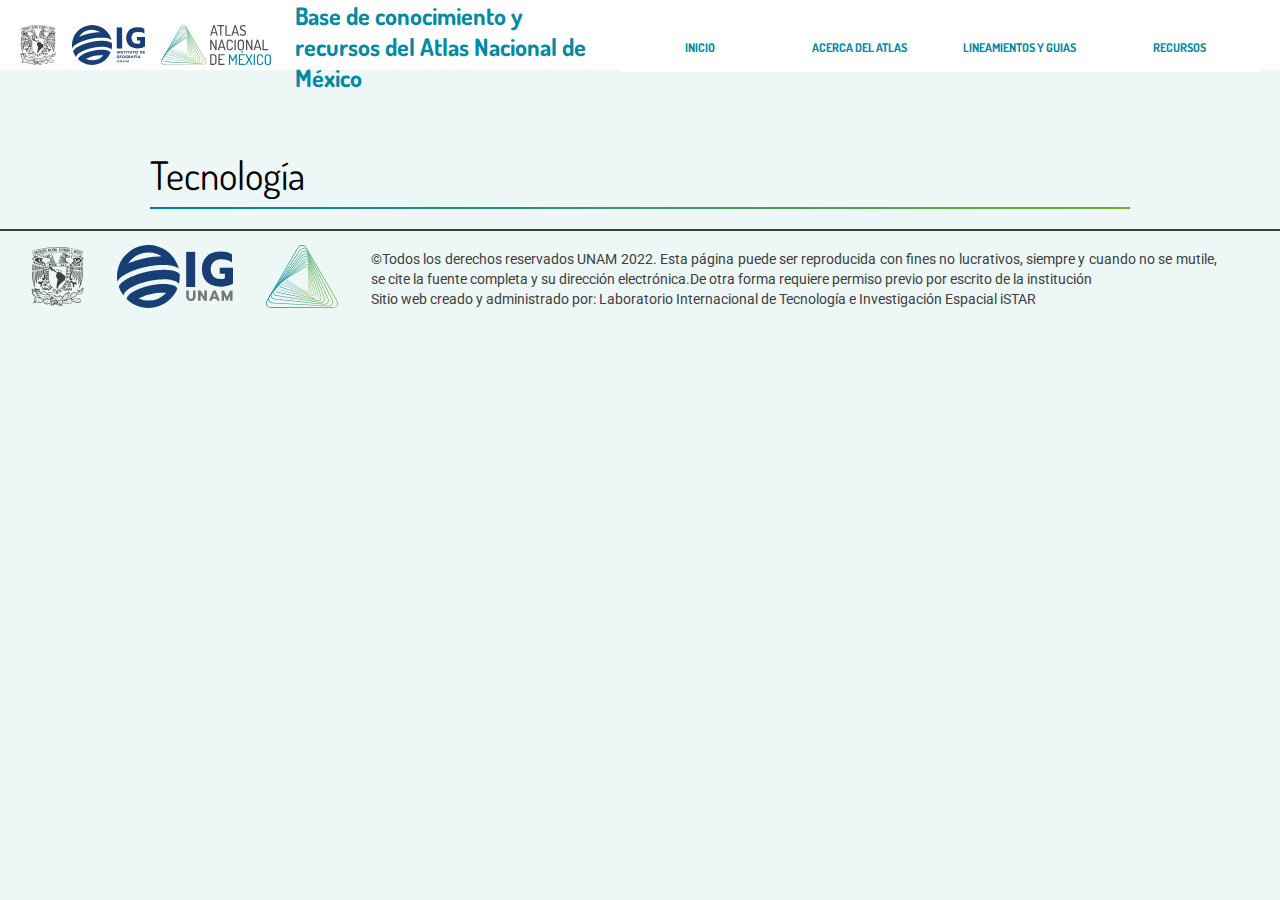
<file: Tec.html>
<!doctype html>
<html>
<head>
<meta charset="utf-8">
<meta http-equiv="X-UA-Compatible" content="IE=edge">
<link rel="shortcut icon" href="img/logos/icon.svg" type="image/x-icon">
<link href="css/style.css" rel="stylesheet" type="text/css">

<title>Tecnología | Base de conocimiento y recursos para el ANM-202?</title>

	<meta name="viewport" content="width=device-width, initial-scale=1">
</head>
<header>
    <div class="header-logos">
        <a href="https://www.unam.mx/" target="_blank" title="UNAM">
            <img class="logo" alt="Universidad Nacional Autónoma de México" src="img/logos/UNAM.svg">
        </a>
        <a href="https://www.unam.mx/" target="_blank" title="IG">
            <img class="logo" alt="Instituto de Geografía" src="img/logos/Principal.svg">
        </a>
        <a href="https://www.unam.mx/" target="_blank" title="ANM">
            <img class="logo" alt="Atlas Nacional de México" src="img/logos/horizontal-logo.svg"  >
        </a>
    </div>
    <h1>Base de conocimiento y recursos del Atlas Nacional de México</h1>
	<nav class="menu">
	     <ul>
          <li><a href="index.html">Inicio</a></li>
          <li><a>Acerca del Atlas</a>
           <ul>
                <li><a href="ETem.html">Estructura Temática</a></li>
                <li><a href="ETec.html">Equipos de Trabajo</a></li>
                <li><a href="PdP.html">Procesos de Producción</a></li>
                <li><a href="Tec.html">Tecnologías</a></li>
                <li><a href="DA.html">Datos Abiertos</a></li>
                <li><a href="ID.html">Identidad Gráfica</a></li>
            </ul>
            </li>
          <li><a href="LG.html">Lineamientos y Guias</a></li>
          <li><a href="Rec.html">Recursos</a></li>
        </ul>
    </nav>
</header>
<body >
    <section class="Conte">

        <h3>Tecnología</h3>

   

    </section>

    <script src="js/func.js"></script>
</body>

<footer >

	<div class="f-logos">

        <a href="https://www.unam.mx/" target="_blank" title="UNAM">
            <img class="logo logoUNAM" alt="UNAM" src="img/logos/UNAM.svg">
        </a>
        <a href="https://www.unam.mx/" target="_blank" title="IG">
            <img class="logo logoIG" alt="IG" src="img/logos/Hor-compacto.svg">
        </a>
        <a href="https://www.unam.mx/" target="_blank" title="ANM">
		 <img class="logo logoANM" alt="ANM" src="img/logos/icon.svg">
          </a>
	</div>

    <div class="f-texto">
    <p>©Todos los derechos reservados UNAM 2022. Esta página puede ser reproducida con fines no lucrativos, siempre y cuando no se mutile, se cite la fuente completa y su dirección electrónica.De otra forma requiere permiso previo por escrito de la institución<br>Sitio web creado y administrado por: Laboratorio Internacional de Tecnología e Investigación Espacial iSTAR</p>
    </div>
</footer>

</html>
</file>
<file: css/style.css>
@charset "utf-8";
@import url('https://fonts.googleapis.com/css2?family=Dosis:wght@400;600&family=Roboto:wght@400;700&display=swap');

/* CSS Document */
:root{
	/* HEX */
--main: #028aa2; /* Color 1 */
--secondary: #4d4d54; /* Color 2 */
--bgLight: #edf7f6; /* Color 3 */
--emphasis: #69b42d; /* Color 4 */
--contrast: #027fa5; /* Color 5 */

/* HSL */
--mainBase:189, 98%;
--main: hsla(var(--mainBase), 32%);
--mainDark: hsla(var(--mainBase), 15%);
--mainLight: hsla(var(--mainBase), 90%);

--secondaryBase:240, 4%;
--secondary: hsla(var(--secondaryBase), 32%);
--secondaryDark: hsla(var(--secondaryBase), 10%);
--secondaryLight: hsla(var(--secondaryBase), 85%);

--emphasisBase:93, 60%;
--emphasis: hsla(var(--emphasisBase), 44%);
--emphasisDark: hsla(var(--emphasisBase),35%);
--emphasisLight: hsla(var(--emphasisBase),40%);


--contrastBase: 194, 98%;
--contrast: hsla(var(--contrastBase), 33%);
--contrastDark: hsla(var(--contrastBase),15%);
--contrastLight: hsla(var(--contrastBase),60%);

--bgLightBase:174, 38%;
--bgLight: hsla(var(--bgLightBase), 95%);
--bgLightDark: hsla(var(--bgLightBase),20%);
--bgLightLight: hsla(var(--bgLightBase),70%);


/* Fonts */
--titles:'Dosis', sans-serif;
--text:'Roboto', sans-serif;
}

*{
    box-sizing: border-box;
    margin: 0;
    outline: none;
    padding: 0;
}
body {
    background:var(--bgLight);
    font-family: var(--text);
    font-size: 16px;
	margin:0;
}
h1,h2,h3,h4{
    font-family: var(--titles);
}
header{
    align-items: center;
    background-color:#fff;
    display: flex;
    flex-wrap: wrap;
    height: calc(4.25rem + 0.25vh);
    justify-content:space-around;
    padding-right: 1em;
    width: 100%;
}
header h1{
    color: var(--main);
    font-size: 1.5em;
    width:25%;
}
/* ID */


/* Class */
.header-logos{
    align-items: center;
    gap: 1rem;
    display: flex;
    justify-content: space-between;
    padding: 0 1em;
}
.header-logos a{
    display: block;
}

.logo-nav-container{
	display: flex;
    align-items: stretch;
    width: 100%;
    flex-direction: column-reverse;
    justify-content: center;
    flex-wrap: wrap;
    align-content: center;
}
.logo{
	width: auto;
    height: 2.5rem;
}

.menu ul{
    list-style: none;
    margin: 0;
    padding: 0;	
    z-index: 1;
}

.menu ul li  {
background-color: #FFFFFF;
position: relative;
float: left;
margin:0;
padding:0;
border: 1px solid #fff;
width: 160px;
height: 50px;
line-height: 50px;
text-align: center;
color: #4D4D54;
font-size: 12px;
text-transform: uppercase;
font-weight: bold; 
}

.menu ul a{
	color: var(--main);
    display:block;
    font-family: var(--titles);
    text-decoration: none;
}
.menu ul a:hover{
    background:var(--mainDark); 
    color:var(--mainLight);
}
.menu ul ul{
display: none;
position:absolute;
top:100%;
left:0;
background:#eee;
padding:0;
}
.menu ul li:hover > ul{
display: block;
}

.menu ul ul li{
    float:none;
    width:150px
}
.menu ul ul a {
    line-height:120%;
    padding:10px 15px;
   }

.Conte{
	border: 100px ;
	background-color: rgba(0, 0, 0, 0);
	margin: 0 auto;
	color:black;
	font-size:20px;
	text-align:center;
	width: 100%;
	height: 100%;
	padding: 0px;
	margin-top:80px;
    margin-bottom: 20px;
	max-width: 980px;
}

/* TITULOS  */
h3{
    font-size: calc(1em + 1.5vw);
    font-weight: 400;
    margin: .5em 0 .75em;
    position: relative;
	text-align: left;
}

h4{
    font-size: calc(0.5em + 1.3vw);
    font-weight: 300;
    position: relative;
	text-align: center;
}

h3:before {
    position: absolute;
	background: linear-gradient(to right, var(--contrast) 0%,var(--emphasis) 100%);
    height: 2px;
    content: '';
    bottom: -.25em;
    right: 0;
    left: 0;
}
p{
	text-align: justify;
}


 /* CARDS PARA LINEAMIENTOS Y RECURSOS (propuesta) */

 .containers{
    display: flex;   
    flex-wrap: wrap; 
    justify-content: space-between;
}

.card {
  margin: 20px;
  flex-basis:calc(45% - 1em);
  border-radius: 10px;
  border: 1px solid var(--secondary);  
  overflow: hidden;
  background: #fff;
  transition: all 400ms ease;
  position: relative;
}

.card:hover {
  transform: translateY(-3%);
}

.card img{
  height: auto;
  max-width: 100%;
  width: 100%;
  
}

.tema{  
    padding: 10px; 
    
}

.descripcion{
    padding: 10px;
    margin: 0.2em 0 4em;
}

.card .posicion {
    align-items: center;
    bottom: 1.75em;
    display: flex;
    height: 3.5em;
    justify-content: flex-end;
    position: absolute;
    padding: 0px 5px;
    width: 100%;
}

.button{
    position: absolute; 
    text-decoration: none;
    padding: 10px;
    font-size: 20px;
    color: #FFF;
    background-color: var(--main);
    border-radius: 3px;
}

.button:hover{  
    background: var(--secondaryLight);
    color: #000;
    border: 1px solid var(--secondary);
    
}
  
/* EQUIPO DE TRABAJO */

/*! ---------------------- TITULOS ---------------------- */

.topics {
	display: table;
    margin: 0 auto;
	margin-bottom: 50px;
    text-align: center;
}

.topic {
    display:table-cell;
    width: auto;
    min-height: 47px;
	cursor: pointer;
	color: var(--emphasisLight);
	text-align: center;
	padding: 10px 19px 1px 19px;
	background:transparent;
    margin-right: 50px;
}

.topic:hover {
	box-shadow: var(--emphasisDark);
	color: var(--emphasisDark);
}

.topic.activa {
   
	border-bottom: 2px solid var(--emphasisDark);
	color: #000;
}


/*! ----------------------Contenedor---------------------- */
.contenedor-preguntas {
	display: none;
	grid-template-columns: 1fr;
	gap: 40px;
}

.contenedor-preguntas.activo {
	display: grid;
}

.contenedor-pregunta {
	background: var(--emphasisLight); 
	padding: 25px;
	border: 2px solid transparent;
	border-radius: 10px;
	overflow: hidden;
	transition: .3s ease all;
	cursor: pointer;
}

.contenedor-pregunta:hover {
	box-shadow: var(--emphasisDark);
}

.contenedor-pregunta.activa {
	background: #FFF;
	border: 2px solid var(--emphasisDark);
}

/*! ----------------------Información----------------------*/


.pregunta {
	line-height: 20px;
	display: flex;
	text-align: justify;
	justify-content: space-between;
	align-items: center;
}

.pregunta img {
	width: 30px;
}

.respuesta {
	line-height: 30px;
	max-height: 0;
	opacity: 0;
	transition: .3s ease all;
    text-align: justify;
}

.respuesta ul , li{
    text-align: justify;
}

.contenedor-pregunta.activa .respuesta {
	opacity: 1;
	margin-top: 20px;
}

.contenedor-pregunta.activa img {
	transform: rotate(45deg);
}

.information p, ul,li{
    margin-left: 20px;
    margin-right: 20px;
    color: var(--secondaryDark);
    text-align: justify;
} 

/* ----------------------IDENTIDAD GRAFICA----------------------*/
.card-ig {
    max-width: 350px;
    margin: 150px auto 0;
    background-color: var(--secondaryLight);
    box-shadow: 0 10px 90px #00000024;
    text-align: center;
    font-size: 20px;
    border-radius: 30px;
}

.card-ig .card-ig-header {
    position: relative;
    height: 48px;
}
.card-ig .card-ig-header .profile-img {
    width: 130px;
    height: 130px;
    border-radius: 1000px;
    position: absolute;
    left: 50%;
    transform: translate(-50%, -50%);
    border: 6px solid transparent;
    background-image: linear-gradient(to bottom right,var(--contrast) 0%,var(--main) 0% ,var(--emphasis) 100%);
    box-shadow: 0 0 12px var(--secondaryDark);
}

.card-ig .card-ig-body {
    padding: 10px 40px;
}

.card-ig .card-ig-body .name {
    margin-top: 30px;
    text-align: center;
    font-size: 22px;
    font-weight: bold;
    color: var(--emphasisDark);
}

.card-ig .card-ig-body .description {
    margin-top: 10px;
    font-size: 14px;
}

.card-ig .card-ig-body  .job {
    text-align: center;
    font-size: 14px;
    color: var(--mainDark);
}

/* ----------------------FOOTER---------------------- */
 footer{
	background:#EDF7F6;
    border-top: 2px solid #3e3e3e;
	bottom: 0;
	color:#3e3e3e;
	width: auto;
    padding-left: 20px;
}

footer div{
    display: inline-block;
    vertical-align: middle;
}  
footer img{
    max-width: 100%;
}
footer .f-texto{
    font-size: calc(.65em + .25vw);
    line-height: calc(1em + 0.5vw);
    margin: 0 auto;
    padding: 2vh;
    text-align: left;
    width: 70%;
}
footer .f-logos > *{
    display: inline-block;
    vertical-align: middle;
}
footer .logoANM{
    height: 9.5vh;
    padding: 1.25vh;
}
footer .logoISTAR{
    height: 10.5vh;
}
footer .logoUNAM{
    height: 9vh;
    padding: 1.25vh;
}

footer .logoIG{
    height: 8vh;
    padding: .5vh 2vh;
}
</file>
